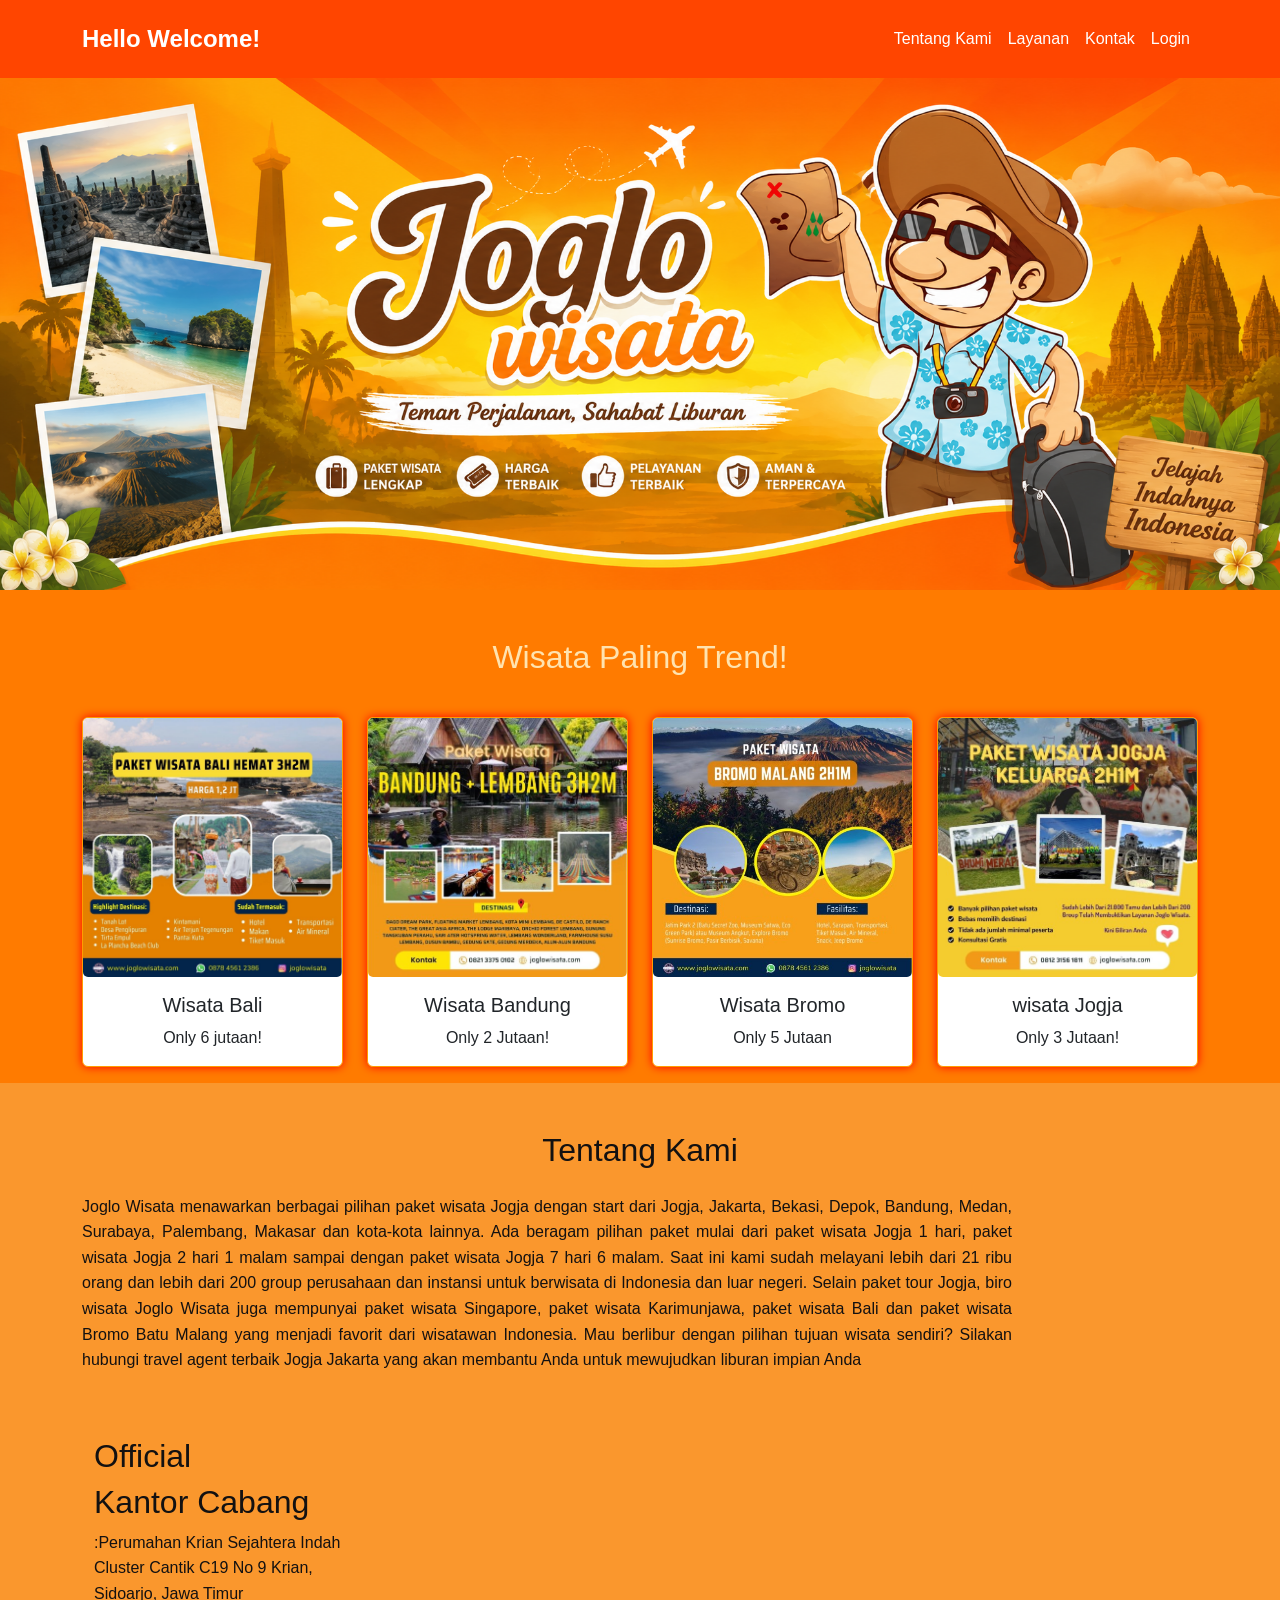
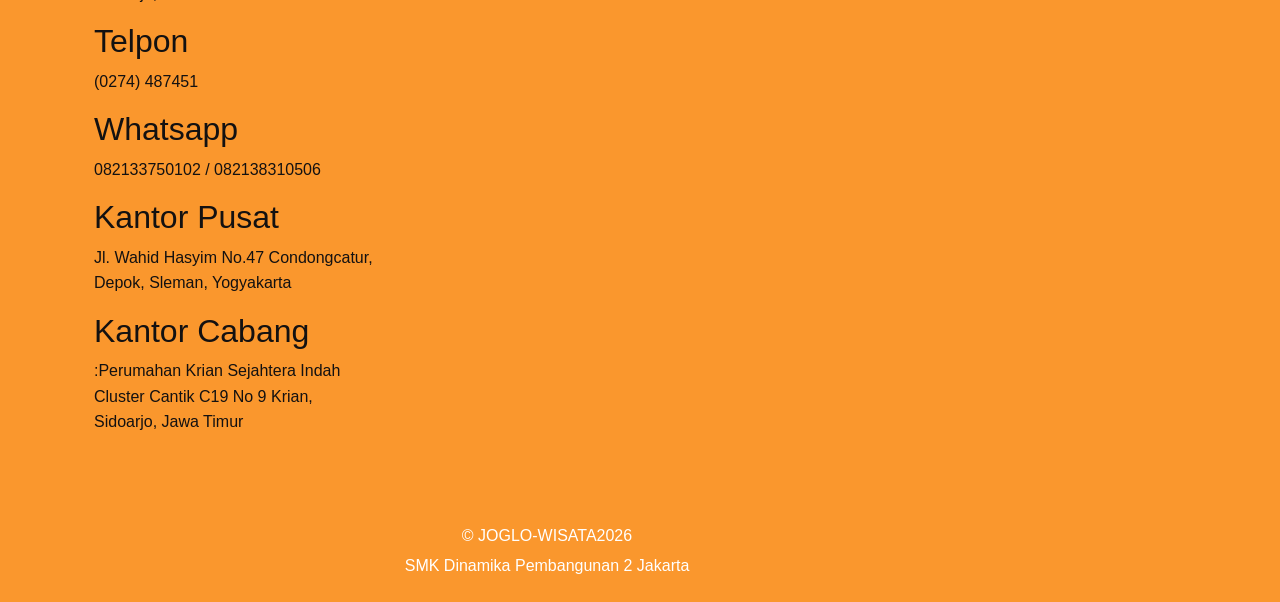
<file: index.html>
<!DOCTYPE html>
<html lang="id">
<head>
    <meta charset="UTF-8">
    <meta name="viewport" content="width=device-width, initial-scale=1.0">
    <title>Web UKK-NAMA Sendiri</title>
    <link rel="stylesheet" href="css/bootstrap.min.css">
    <link rel="stylesheet" href="assets/style.css">
</head>
<body>

    <nav class="navbar navbar-expand-lg sticky-top" style="background-color: orangered;">
        <div class="container">
            <a class="navbar-brand text-white" href="#beranda">
            Hello Welcome!
            </a>

            <!-- Button Hamburger -->
            <button class="navbar-toggler" type="button" data-bs-toggle="collapse" data-bs-target="#navbarNav">
                <span class="navbar-toggler-icon"></span>
            </button>

            <!-- Bagian Menu -->
            <div class="collapse navbar-collapse" id="navbarNav">
                <div class="navbar-nav ms-auto">
                    <a class="nav-link text-white" href="#tentangkami">Tentang Kami</a>
                    <a class="nav-link text-white" href="#layanan">Layanan</a>
                    <a class="nav-link text-white" href="#kontak">Kontak</a>
                    <a class="nav-link text-white" href="login.html">Login</a>
                </div>
            </div>
        </div>
    </nav>

    <section class="bg-dua">
            <img class="header-img" src="assets/header.png" alt="Header">
    </section>

   
                </div>
            </div>
        </div>
    </section>


    <section id="layanan" class="bg-dua">
        <h2 class="text-center mb-4 pt-5" style="color:rgb(255, 227, 175)">Wisata Paling Trend!</h2>
        <div class="container">
            <div class="row">
                <!-- Card 1 -->
                <div class="col-md-3 my-3">
                    <div class="card">
                        <img src="assets/Paket-Wisata-Bali.jpg" class="card-img">
                        <div class="card-body">
                            <h5 class="card-title">Wisata Bali</h5>
                            <p class="card-text">Only 6 jutaan!</p>
                        </div>
                    </div>
                </div>

                <!-- Card 2 -->
                <div class="col-md-3 my-3">
                    <div class="card">
                        <img src="assets/Paket-Wisata-Bandung.jpg" class="card-img">
                        <div class="card-body">
                            <h5 class="card-title">Wisata Bandung</h5>
                            <p class="card-text">Only 2 Jutaan!</p>
                        </div>
                    </div>
                </div>

                <!-- Card 3 -->
                <div class="col-md-3 my-3">
                    <div class="card">
                        <img src="assets/Paket-Wisata-Bromo.jpg" class="card-img">
                        <div class="card-body">
                            <h5 class="card-title">Wisata Bromo</h5>
                            <p class="card-text">Only 5 Jutaan</p>
                        </div>
                    </div>
                </div>

                <!-- Card 4 -->
                <div class="col-md-3 my-3">
                    <div class="card">
                        <img src="assets/Paket-Wisata-Jogja.jpg" class="card-img">
                        <div class="card-body">
                            <h5 class="card-title">wisata Jogja</h5>
                            <p class="card-text">Only 3 Jutaan!</p>
                        </div>
                    </div>
                </div>
            </div>
        </div>
    </section>


<section id="tentangkami" class="bg-satu">
        <div class="container">
            <h2 class="text-center mb-4 pt-5">Tentang Kami</h2>

                <!-- Untuk Teksnya -->
                <div class="col-md-10 mb-7">
                    <p style="text-align:justify;">Joglo Wisata menawarkan berbagai pilihan paket wisata Jogja dengan start dari Jogja, Jakarta, Bekasi, Depok, Bandung, Medan, Surabaya, Palembang, Makasar dan kota-kota lainnya. Ada beragam pilihan paket mulai dari paket wisata Jogja 1 hari, paket wisata Jogja 2 hari 1 malam sampai dengan paket wisata Jogja 7 hari 6 malam.
Saat ini kami sudah melayani lebih dari 21 ribu orang dan lebih dari 200 group perusahaan dan instansi untuk berwisata di Indonesia dan luar negeri.
Selain paket tour Jogja, biro wisata Joglo Wisata juga mempunyai paket wisata Singapore, paket wisata Karimunjawa, paket wisata Bali dan paket wisata Bromo Batu Malang yang menjadi favorit dari wisatawan Indonesia.
Mau berlibur dengan pilihan tujuan wisata sendiri? Silakan hubungi travel agent terbaik Jogja Jakarta yang akan membantu Anda untuk mewujudkan liburan impian Anda
</p>


    <section id="kontak" class="bg-satu">
        <div class="container">
            <div class="row">
                <div class="col-md-4 my-5">
                    <div class="info-area">
                        <h2>Official</h2>
                        <h2>Kantor Cabang</h2><p>:Perumahan Krian Sejahtera Indah Cluster Cantik C19 No 9 Krian, Sidoarjo, Jawa Timur</p>
                        <h2>Telpon</h2><p>(0274) 487451</p>
                        <h2>Whatsapp</h2><p>082133750102 / 082138310506</p>
                        <h2>Kantor Pusat</h2><p>Jl. Wahid Hasyim No.47 Condongcatur, Depok, Sleman, Yogyakarta</p>
                        <h2>Kantor Cabang</h2><p>:Perumahan Krian Sejahtera Indah Cluster Cantik C19 No 9 Krian, Sidoarjo, Jawa Timur

</p>
                    </div>
                </div>
                <div class="col-md-8 my-5">
                    <div class="map-area">
                        <iframe
                            src="https://www.google.com/maps/embed?pb=!1m18!1m12!1m3!1d4880.710914814164!2d106.93475497586775!3d-6.1914308606610255!2m3!1f0!2f0!3f0!3m2!1i1024!2i768!4f13.1!3m3!1m2!1s0x2e698b69927a4509%3A0x12f6165c1156d75c!2sDevelopment%20Dynamics%20Smk%202%20Building%20C!5e1!3m2!1sen!2sid!4v1749370001420!5m2!1sen!2sid" 
                            allowfullscreen=""
                            loading="lazy">
                        </iframe>
                    </div>
                </div>
            </div>
        </div>
    </section>




<footer class="text-white py-4">
    <div class="container text-center">
        <p class="mb-1">&copy; JOGLO-WISATA2026</p>
        <p class="mb-0">SMK Dinamika Pembangunan 2 Jakarta</p>
    </div>
</footer>

<script src="js/bootstrap.bundle.min.js"></script>
</body>
</html>
</file>
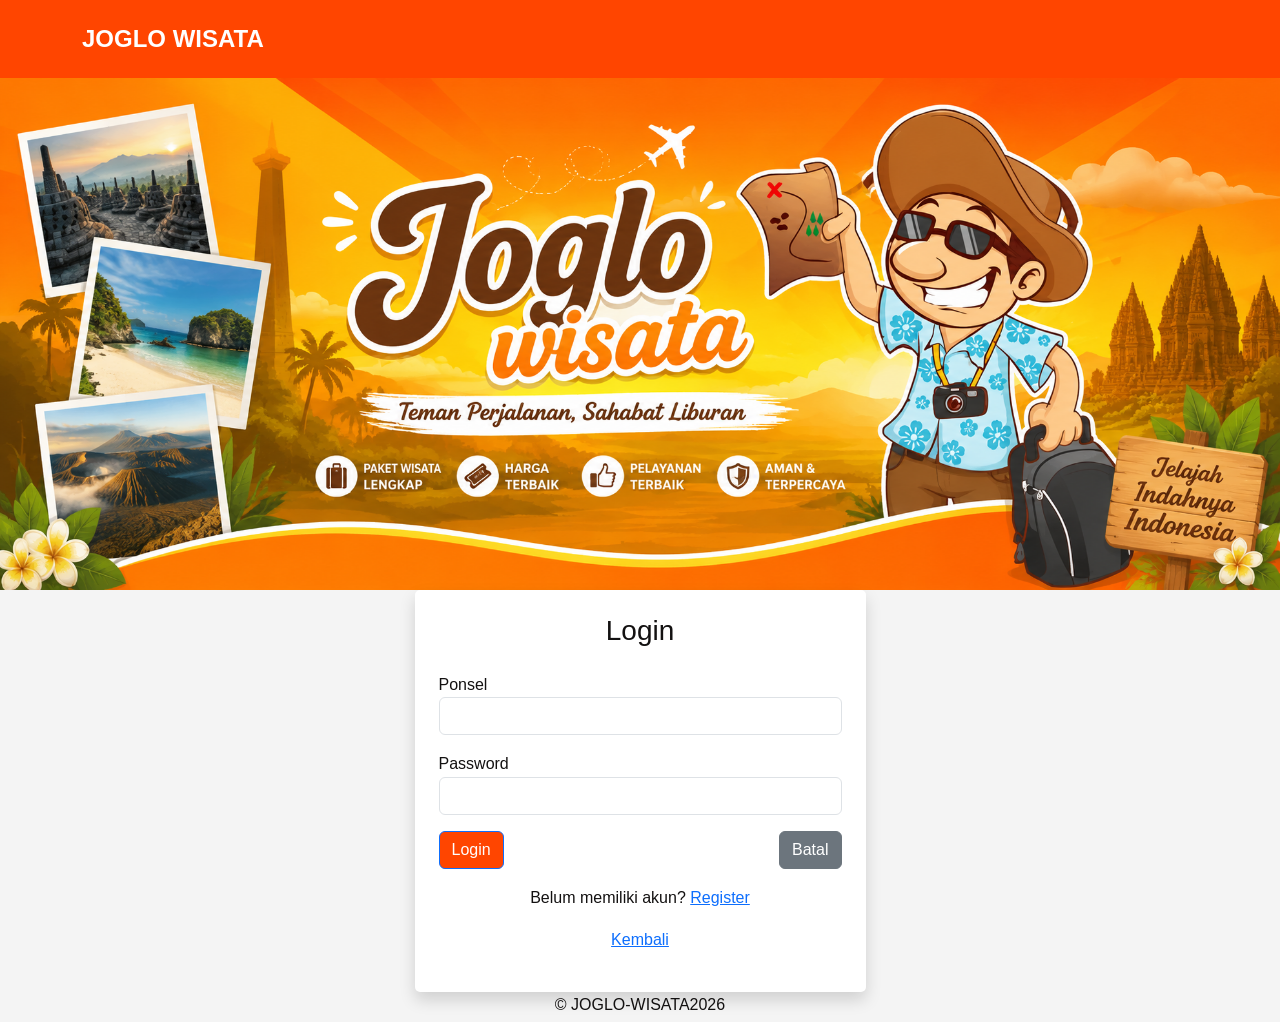
<file: dashboard.html>
<!DOCTYPE html>
<html lang="id">
<head>
    <meta charset="UTF-8">
    <meta name="viewport" content="width=device-width, initial-scale=1.0">
    <title>Web UKK-NAMA Sendiri</title>
    <link rel="stylesheet" href="css/bootstrap.min.css">
    <link rel="stylesheet" href="assets/style.css">
</head>
<body>

    <nav class="navbar navbar-expand-lg sticky-top" style="background-color: orangered;">
        <div class="container">
            <a class="navbar-brand text-white" href="#beranda">
            Hello Welcome!
            </a>

            <!-- Button Hamburger -->
            <button class="nav-toggler" type="button" data-bs-toggle="collapse" data-bs-target="#navbarNav">
                <span class="navbar-toggler-icon"></span>
            </button>

            <!-- Bagian Menu -->
            <div class="collapse navbar-collapse" id="navbarNav">
                <div class="navbar-nav ms-auto">
                    <a class="nav-link text-white" href="#beranda">Beranda</a>
                    <a class="nav-link text-white" href="index.html">Logout</a>
                    <a class="nav-link text-white" href="riwayat.html">Riwayat</a>
                </div>
            </div>
        </div>
    </nav>

    <section class="bg-dua">
            <img class="header-img" src="assets/header.png" alt="Header">
    </section>
<section id="layanan" class="bg-dua">
        <div class="container">
            <div class="row">
                <!-- Card 1 -->
                <div class="col-md-3 my-3">
                    <div class="card">
                        <img src="assets/Paket-Wisata-Bali.jpg" class="card-img">
                        <div class="card-body">
                            <h5 class="card-title">Wisata Bali</h5>
                            <p class="card-text">7 Hari</p>
                            <p class="card-text">Rp 6,200,000 (Pulang Pergi)</p>
                            <a href="riwayat.html" class="btn btn-secondary" style="background-color: orangered;">BOOKING</a>
                        </div>
                    </div>
                </div>

                <!-- Card 2 -->
                <div class="col-md-3 my-3">
                    <div class="card">
                        <img src="assets/Paket-Wisata-Bandung.jpg" class="card-img">
                        <div class="card-body">
                            <h5 class="card-title">Wisata Bandung</h5>
                            <p class="card-text">7 Hari </p>
                            <p class="card-text">Rp 2,900,000 (Pulang Pergi)</p>
                            <a href="riwayat.html" class="btn btn-secondary" style="background-color: orangered;">BOOKING</a>
                        </div>
                    </div>
                </div>

                <!-- Card 3 -->
                <div class="col-md-3 my-3">
                    <div class="card">
                        <img src="assets/Paket-Wisata-Bromo.jpg" class="card-img">
                        <div class="card-body">
                            <h5 class="card-title">Wisata Bromo</h5>
                            <p class="card-text">3 Hari</p>
                            <p class="card-text">Rp 5,800,000 (Pulang Pergi)</p>
                            <a href="riwayat.html" class="btn btn-secondary" style="background-color: orangered;">BOOKING</a>
                        </div>
                    </div>
                </div>

                <!-- Card 4 -->
                <div class="col-md-3 my-3">
                    <div class="card">
                        <img src="assets/Paket-Wisata-Jogja.jpg" class="card-img">
                        <div class="card-body">
                            <h5 class="card-title">wisata Jogja</h5>
                            <p class="card-text">5 Hari </p>
                            <p class="card-text">Rp 3,600,000 (Pulang Pergi) </p>
                            <a href="riwayat.html" class="btn btn-secondary" style="background-color: orangered;">BOOKING</a>
                        </div>
                    </div>
                </div>
            </div>
        </div>
                

<script src="js/bootstrap.bundle.min.js"></script>
<script src="../js/dashboard.js"></script>


<footer class="text-white py-4">
    <div class="container text-center">
        <p class="mb-1">&copy; JOGLO-WISATA2026</p>
        <p class="mb-0">SMK Dinamika Pembangunan 2 Jakarta</p>
    </div>
</footer>

</body>
</html>
</file>
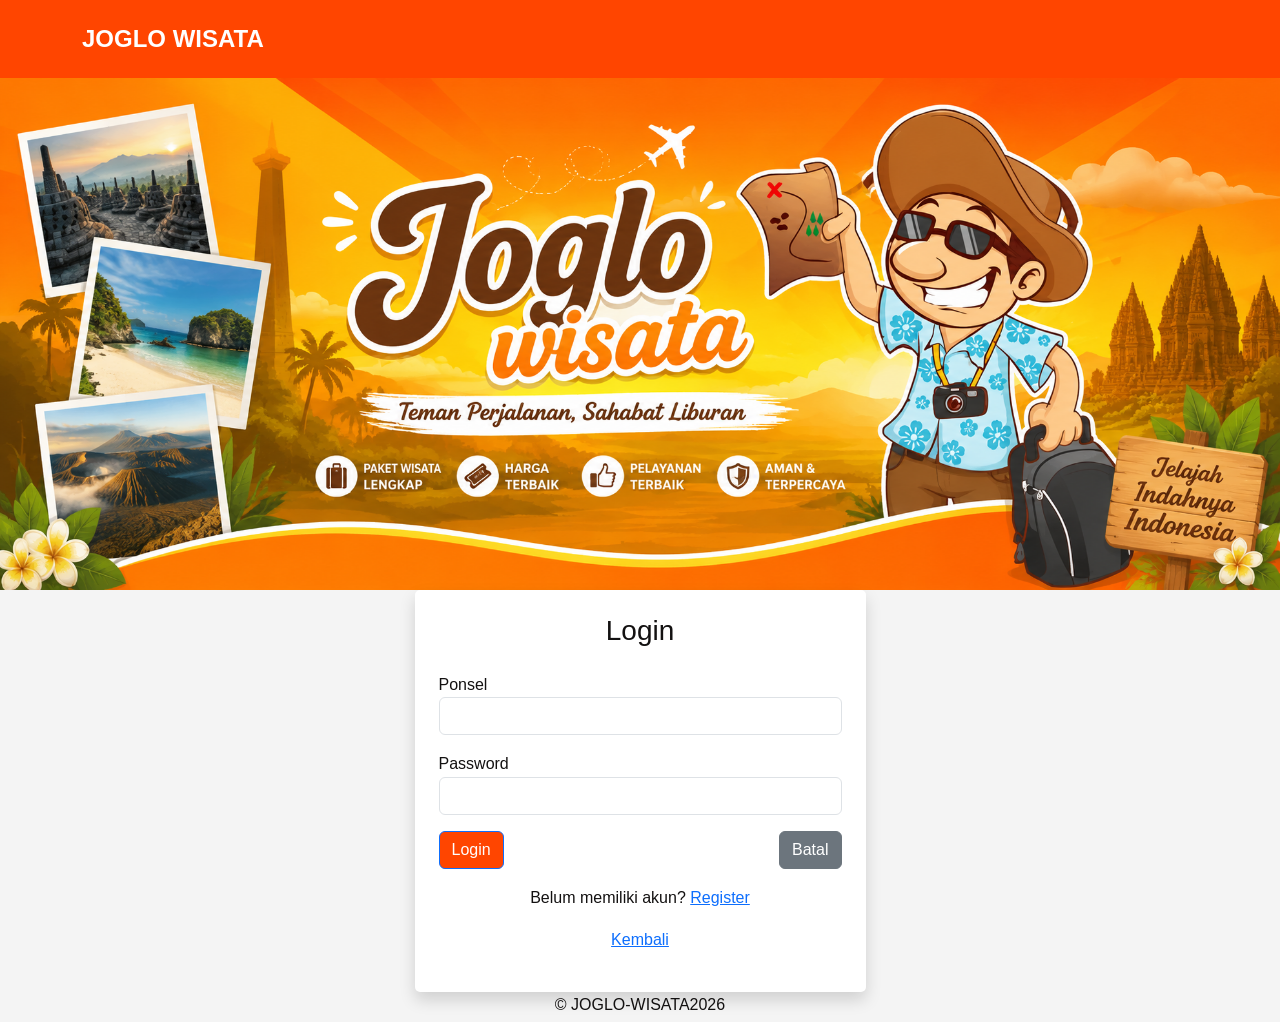
<file: login.html>
<!DOCTYPE html>
<html lang="id">
<head>
    <meta charset="UTF-8">
    <meta name="viewport" content="width=device-width, initial-scale=1.0">
    <title>JOGLO WISATA</title>
    <link rel="stylesheet" href="css/bootstrap.min.css">
    <link rel="stylesheet" href="assets/style.css">
</head>
<body>
           <nav class="navbar navbar-expand-lg sticky-top" style="background-color:orangered">
        <div class="container">
            <a class="navbar-brand text-white" href="#beranda">
            JOGLO WISATA 
            </a>
        </div>
    </nav>

    <section class="bg-dua">
            <img class="header-img" src="assets/header.png" alt="Header">
    </section>
    

<section>
    <div class="container">
        <div class="row justify-content-center align-items-center">
        <!-- FORM -->
            <div class="col-md-5" >
                <div class="login-card p-4 shadow">
                    <h3 class="text-center mb-4">Login</h3>

                    <form id="form-box" onsubmit="login(event)">
                        <div class="mb-3">
                            <label>Ponsel</label>
                            <input type="text" id="ponsel" class="form-control">
                        </div>

                        <div class="mb-3">
                            <label>Password</label>
                            <input type="password" id="password" class="form-control">
                        </div>


                        <div class="d-flex justify-content-between">
                            <button type="submit" class="btn btn-primary" style="background-color: orangered;">Login</button>
                            <button type="reset" class="btn btn-secondary">Batal</button>
                        </div>

                        </form>

                        <p class="text-center mt-3">
                            Belum memiliki akun? <a href="register.html">Register</a>
                        </p>
                        <p class="text-center mt-3">
                            <a href="index.html">Kembali</a>
                        </p>
                   
                            </a>
                        </div>
                        
                    </form>

                </div>
            </div>

        </div>
    </div>
</section>



<script src="js/login.js"></script>

<footer class="text-py-4">
    <div class="container text-center">
        <p class="mb-1">&copy; JOGLO-WISATA2026</p>
    </div>
</footer>

</body>
</html>
</file>
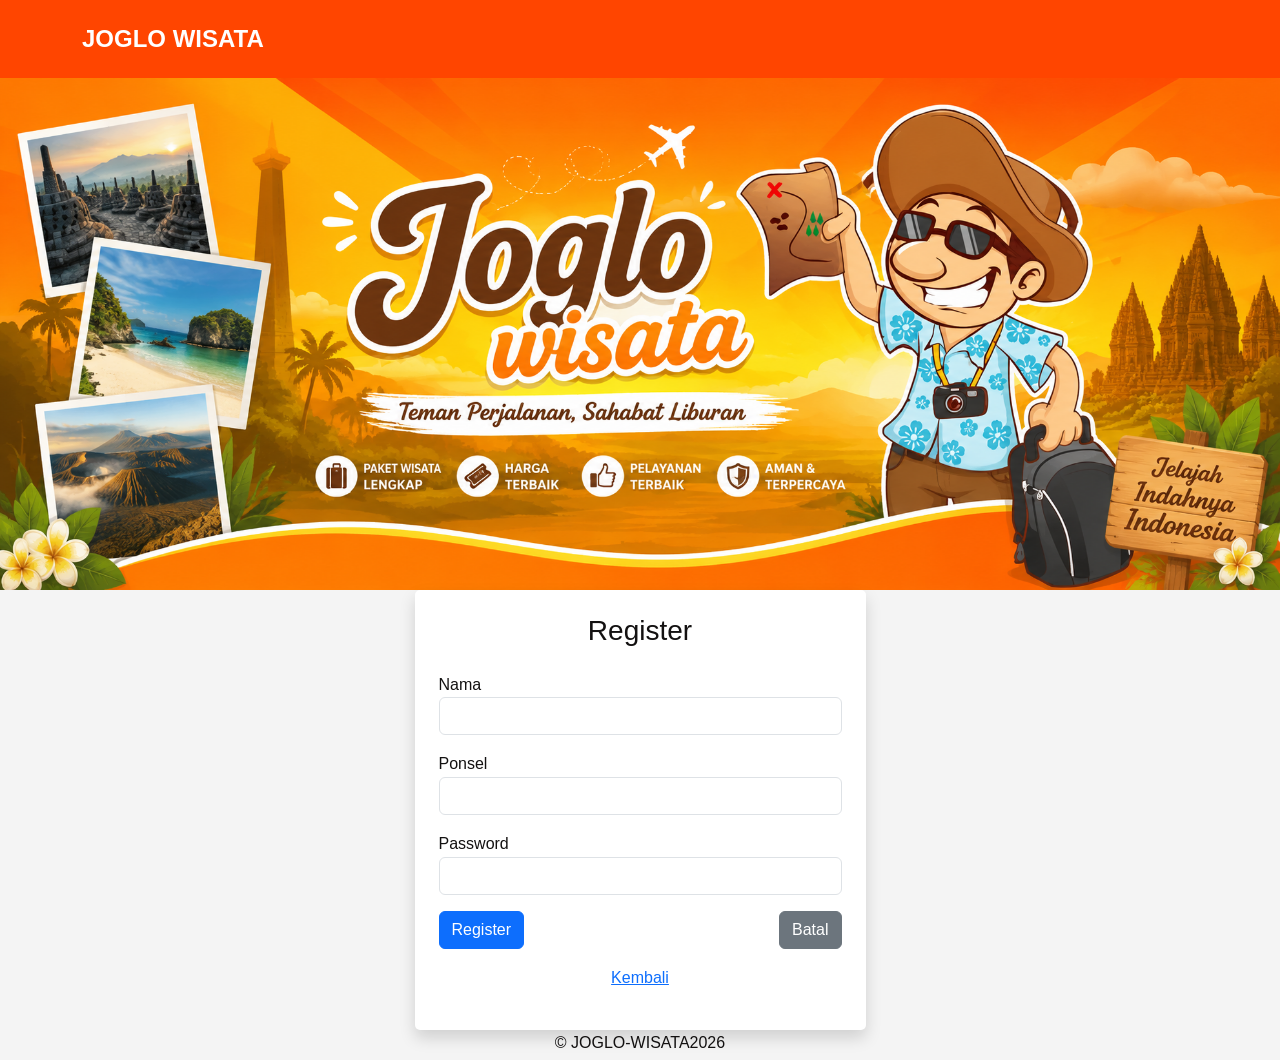
<file: register.html>
<!DOCTYPE html>
<html lang="id">
<head>
    <meta charset="UTF-8">
    <meta name="viewport" content="width=device-width, initial-scale=1.0">
    <title>JOGLO WISATA</title>
    <link rel="stylesheet" href="css/bootstrap.min.css">
    <link rel="stylesheet" href="assets/style.css">
</head>
<body>
      <nav class="navbar navbar-expand-lg sticky-top" style="background-color:orangered">
        <div class="container">
            <a class="navbar-brand text-white" href="#beranda">
            JOGLO WISATA 
            </a>
        </div>
    </nav>

    <section class="bg-dua">
            <img class="header-img" src="assets/header.png" alt="Header">
    </section>

    <section>
<div class="container">
        <div class="row justify-content-center align-items-center">



            <!-- FORM -->
            <div class="col-md-5">
                <div class="login-card p-4 shadow">
                    <h3 class="text-center mb-4">Register</h3>

                    <form id="form-box" onsubmit="return register()">
                        <div class="mb-3">
                            <label>Nama</label>
                            <input type="text" id="nama" class="form-control">
                        </div>



                         <div class="mb-3">
                            <label>Ponsel</label>
                            <input type="text" id="ponsel" class="form-control">
                        </div>

                        <div class="mb-3">
                            <label>Password</label>
                            <input type="password" id="password" class="form-control">
                        </div>

                        <div class="d-flex justify-content-between">
                            <button type="submit" class="btn btn-primary">Register</button>
                            <button type="reset" class="btn btn-secondary">Batal</button>
                        </div>

                        </form>
                        <p class="text-center mt-3">
                            <a href="login.html">Kembali</a>
                        </p>

                    </section>


                <script src="js/register.js"></script>

<footer class="text-py-4">
    <div class="container text-center">
        <p class="mb-1">&copy; JOGLO-WISATA2026</p>
    </div>
</footer>

</body>
</html>
</file>
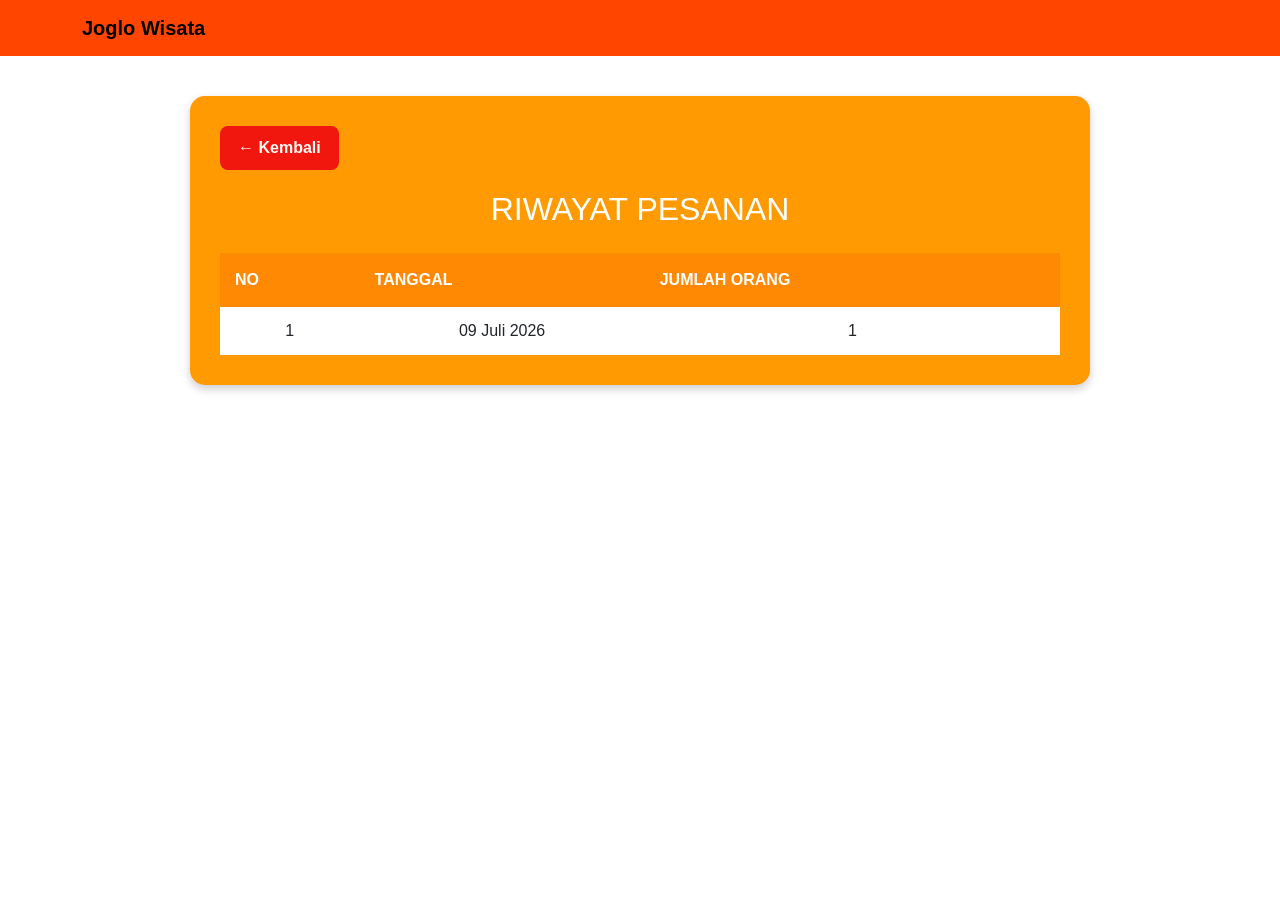
<file: riwayat.html>
<!DOCTYPE html>
<html lang="id">
<head>
    <meta charset="UTF-8">
    <meta name="viewport" content="width=device-width, initial-scale=1.0">
    <title>JOGLO WISATA</title>
    <link rel="stylesheet" href="assets/style.css">
    <link rel="stylesheet" href="css/bootstrap.min.css">

</head>

<body>
     

    <!-- Navbar -->
    <nav class="navbar">
        <div class="container text-center">
            <a class="navbar-brand" href="#beranda">
                Joglo Wisata 
            </a>
        </div>
    </nav>

    <!-- Tabel Pesanan -->
    <div class="container-order">

        <a href="dashboard.html" class="btn-kembali"> ← Kembali</a>
        
        

        <h2 class="judul">RIWAYAT PESANAN</h2>

        <table>
            <thead>
                <tr>
                    <th>NO</th>
                    <th>TANGGAL</th>
                    <th>JUMLAH ORANG</th>
                </tr>
            </thead>

            <tbody>
                <tr>
                    <td>1</td>
                    <td>09 Juli 2026</td>
                    <td>1</td>
                </tr>
            </tbody>
        </table>
    </div>


</body>
</html>
</file>
<file: assets/style.css>
* {
        box-sizing: border-box;
        margin: 0;
        padding: 0;
        font-family: 'Poppins', sans-serif;
        }
        
body {
        background: #312f2d;
        color: #ff7300;
        color: #131111;
        line-height: 1.6;
        }
        
/* Kasih warna Section */
.bg-satu {
    background-color:#fa972d; 
}

.bg-dua {
    background-color:#ff7b00;
}

.header-img {
    width: 100%;
    height: auto;
    display: block;
}

.logo-img {
    width: 100%;
    object-fit: cover;
    border: 5px solid #ff9d00;
    box-shadow: 0 10px 25px rgb(255, 0, 0);
    transition: all 0.3s ease;
}

.card {
    border:1px solid #ff9d00;
    box-shadow: 0 0 10px rgb(255, 0, 0);
    text-align: center;
}

.map-area iframe {
    width: 100%;
    height: 100%;
    min-height: 400px;
    border: 0;
}

.footer {
    background-color:orangered;
    color:#b1acac;
}

/* Biar section setinggi layar */
.login-section {
    min-height: 90vh;
    display: flex;
    justify-content: center;
    align-items: center;
    background-color: orange;
    
}

/* Gambar login */
.logo-login {
    max-width: 80%;
    height: auto;
}

/* Card */
.login-card {
    border-radius: 5px;
    background: #ffffff;

}

.register-section {
    min-height: 90vh;
    display: flex;
    justify-content: center;
    align-items: center;
    background-color: orange;
    
}

/* Gambar login */
.register-login {
    max-width: 80%;
    height: auto;
}

/* Card */
.register-card {
    border-radius: 5px;
    background: #ffffff;
}

  @media (max-width: 600px) {
    .menu-toggle {
        display: flex;
    }

}

   body{
            font-family: Arial, sans-serif;
            background: #f4f4f4;
            margin: 0;
            padding: 0;
        }

        /* Navbar */
        .navbar{
            background-color: orangered;
            padding: 15px 0;
        }

        .navbar-brand{
            color: white;
            font-size: 24px;
            font-weight: bold;
            text-decoration: none;
        }

        /* Section Pesanan */
        .container-order{
            width: 90%;
            max-width: 900px;
            margin: 40px auto;
            background: rgb(255, 154, 2);
            padding: 30px;
            border-radius: 15px;
            box-shadow: 0 4px 10px rgba(0,0,0,0.2);
        }

        .judul{
            color: white;
            text-align: center;
            margin-bottom: 25px;
        }

        /* Tabel */
        table{
            width: 100%;
            border-collapse: collapse;
        }

        th{
            background: #ff8903;
            color: white;
            padding: 15px;
            text-align: center;
        }

        td{
            background: white;
            padding: 12px;
            text-align: center;
        }

        tr:nth-child(even) td{
            background: #fff3ee;
        }

        /* Tombol */
        .btn-kembali{
            display: inline-block;
            margin-bottom: 20px;
            text-decoration: none;
            background: rgb(241, 22, 14);
            color: #fffbf5;
            padding: 10px 18px;
            border-radius: 8px;
            font-weight: bold;
        }

        .btn-checkout{
            margin-top: 20px;
            background: white;
            color: #ff9d00;
            border: none;
            padding: 12px 20px;
            border-radius: 8px;
            font-weight: bold;
            cursor: pointer;
        }

        .btn-checkout:hover{
            background: #f0950e;
        }
</file>
